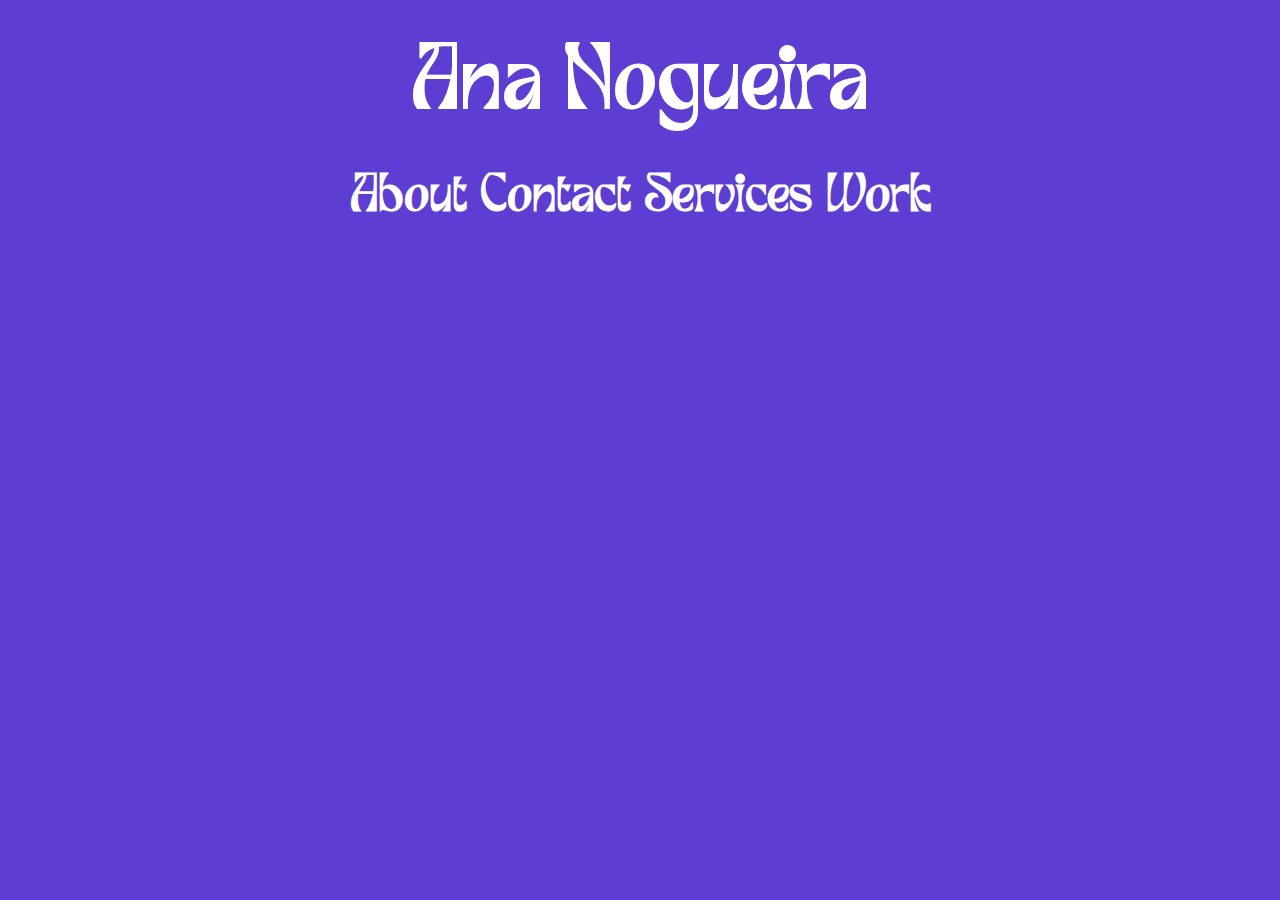
<file: index.html>
<!DOCTYPE html>
<html lang="en">
<!--Ana Nogueira
nº de estudante:210439
Exercício de Avaliação: Portfolio
Ano letivo 2023/2024
3ºano - 2º semestre
Laboratório de Projeto II
Licenciatura Design Gráfico e Multimédia
Escola Superior de Artes e Design | Politécnico de Leiria
Prof. Marco Heleno
31/05/2024-->  

 <!--Nome da página--> 
<head>
  <meta charset="UTF-8">
  <meta name="viewport" content="width=device-width, initial-scale=1.0">
  <title>Ana's Portfolio</title>
  <link href="styles.css" type="text/css" rel="stylesheet" />
</head>
  

<body>

<!--cabeçalho da página-->
    <header>
      <h1><a href="index.html" target="_self">Ana Nogueira</a><h1>
    </header>

    <!--cabeçalho e navegador da página-->
    <nav>
      <h3><a href="about.html" target="_self">About</a>
        <a href="contact.html" target="_self">Contact</a>
        <a href="services.html" target="_self">Services</a>
        <a href="work.html" target="_self">Work</a></h3>
    </nav>

<!--imagem de fundo
    <BODY background="index/Iustração PM.jpg">-->
    <body style="background-color: rgb(93, 61, 210);"></body>
 
  <p></p>
</body>
</html>
</file>
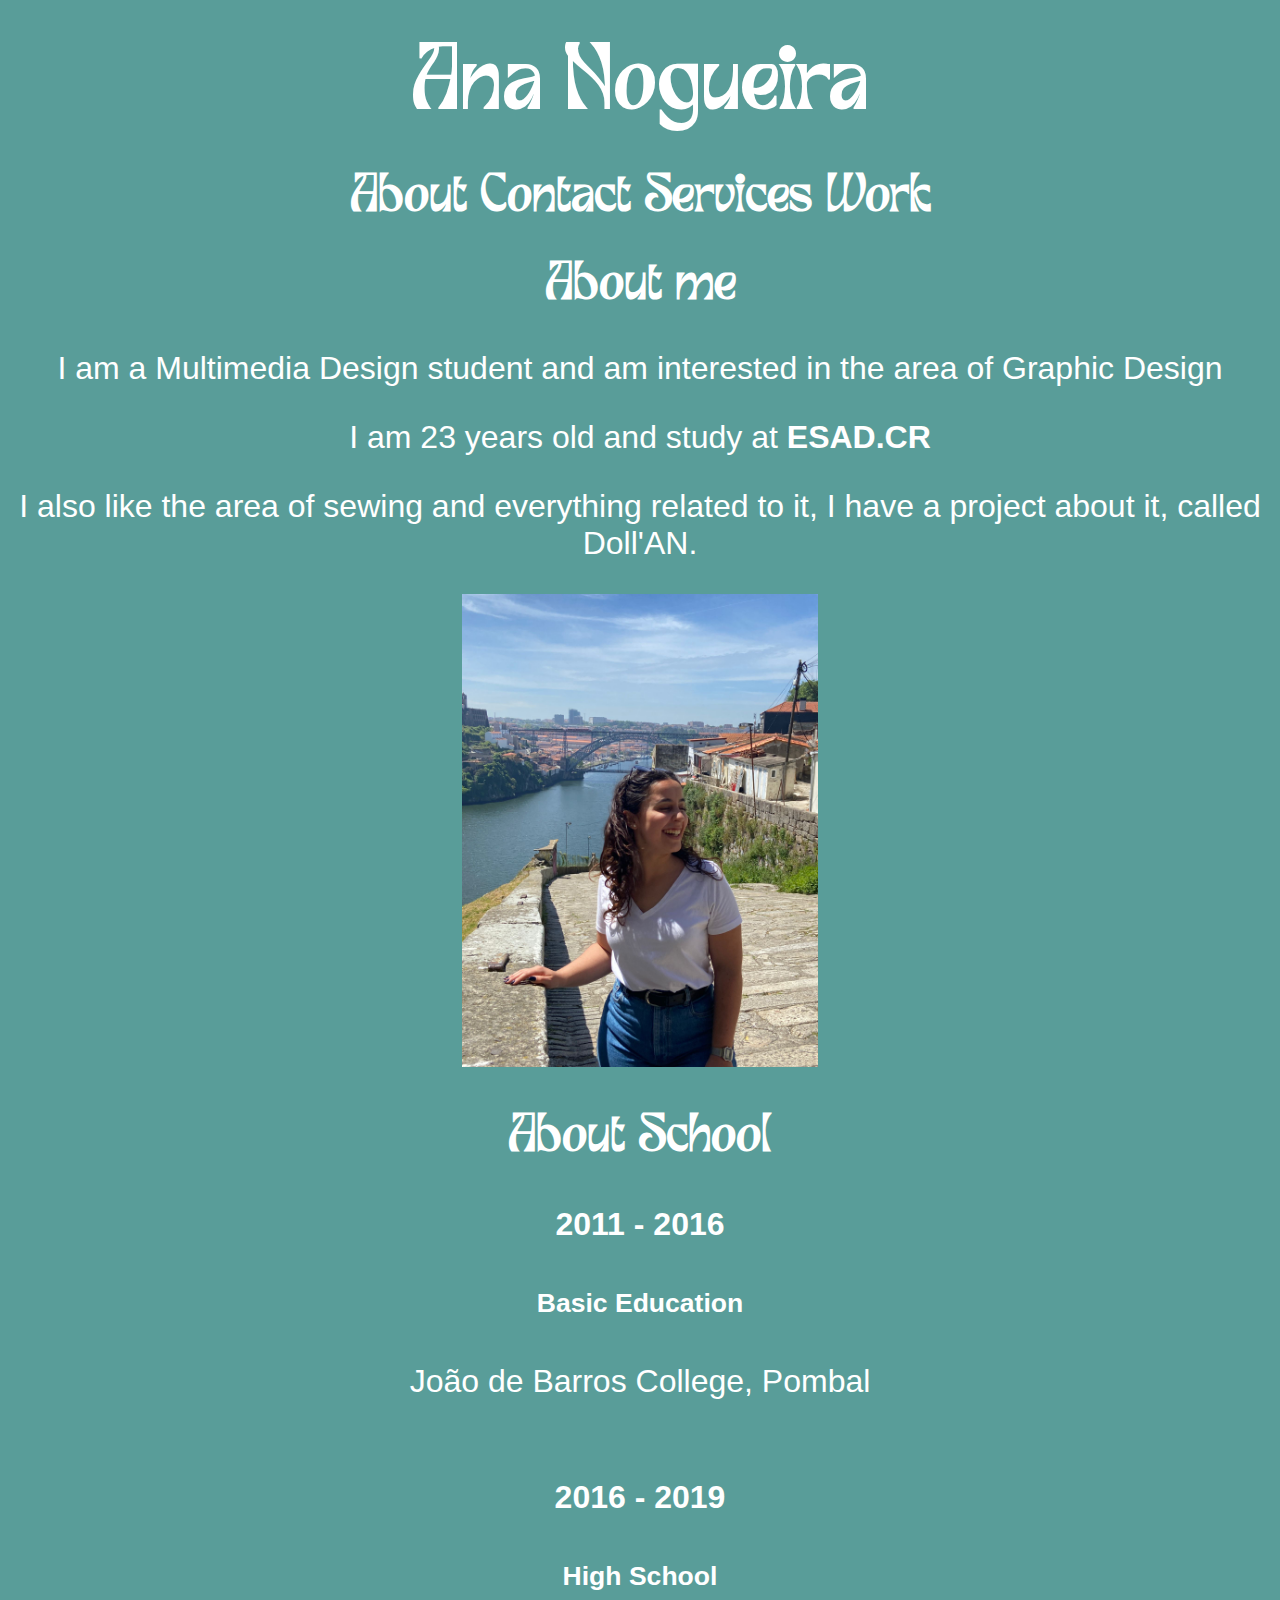
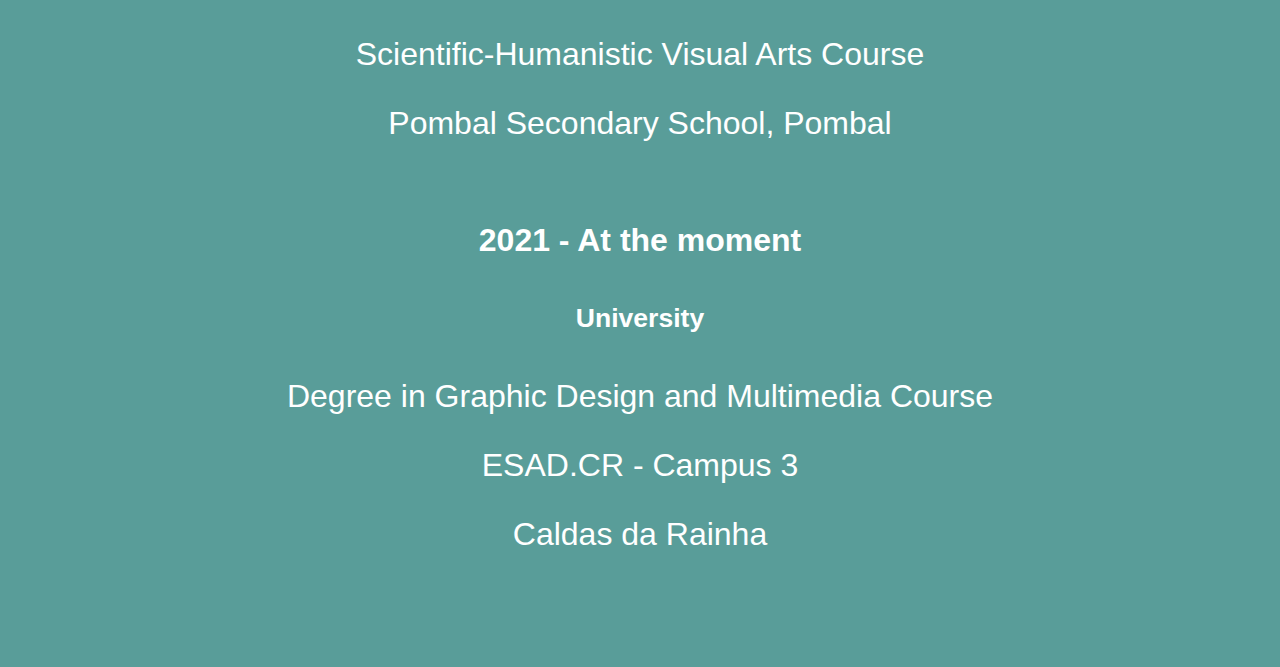
<file: about.html>
<!--Ana Nogueira
nº de estudante:210439
Exercício de Avaliação: Portfolio
Ano letivo 2023/2024
3ºano - 2º semestre
Laboratório de Projeto II
Licenciatura Design Gráfico e Multimédia
Escola Superior de Artes e Design | Politécnico de Leiria
Prof. Marco Heleno
31/05/2024-->

<!DOCTYPE html>
<html lang="en">


 <!--Nome da página--> 
<head>
  <meta charset="UTF-8">
  <meta name="viewport" content="width=device-width, initial-scale=1.0">
  <title>Portfolio</title>

  <link href="styles.css" type="text/css" rel="stylesheet" />

</head>
 <!--cabeçalho da página--> 
    <h1><a href="index.html" target="_self">Ana Nogueira</a><h1></h1>
</header>


<!--cabeçalho e navegador da página-->
  <nav>
    <h3>
    <a href="about.html" target="_self">About</a>
    <a href="contact.html" target="_self">Contact</a>
    <a href="services.html" target="_self">Services</a>
    <a href="work.html" target="_self">Work</a>
    </h3>

  </nav>

</body>
  

<!--Biografia-->
<div>
<p><h3>About me</h3>
  I am a Multimedia Design student and am interested in the area of ​​Graphic Design</p>
</p> I am 23 years old and study at <b>ESAD.CR</b></p>
<p>I also like the area of ​​sewing and everything related to it, I have a project about it, called Doll'AN.</p>

<!--Fotografia-->
  <figure>
    <img src="about/Imagem WhatsApp 2023-04-27 às 13.58.31_504f6474.jpg" style="width:30%; ">
  </figure>


  <!--Informação académica-->
<div>
  <p><h3>About School</h3>


  <p><h4>2011 - 2016</h4>
    <h5>Basic Education</h5>
    <p></p>João de Barros College, Pombal

    <br><br>

    <p><h4> 2016 - 2019</h4>
    <h5> High School</h5>
   <p>Scientific-Humanistic Visual Arts Course</p>
  </p>Pombal Secondary School, Pombal

<br><br>

    <p><h4>2021 - At the moment</h4>
      <h5>University</h5>
      Degree in Graphic Design and Multimedia Course </p>
  </p>ESAD.CR - Campus 3</p>
  </p>Caldas da Rainha 
    </p>
</div>

<br>  
<br>   

<!--cor de fundo da página-->
<body style="background-color: rgb(89, 157, 153);"></body>

  </body> 

</html>
</file>
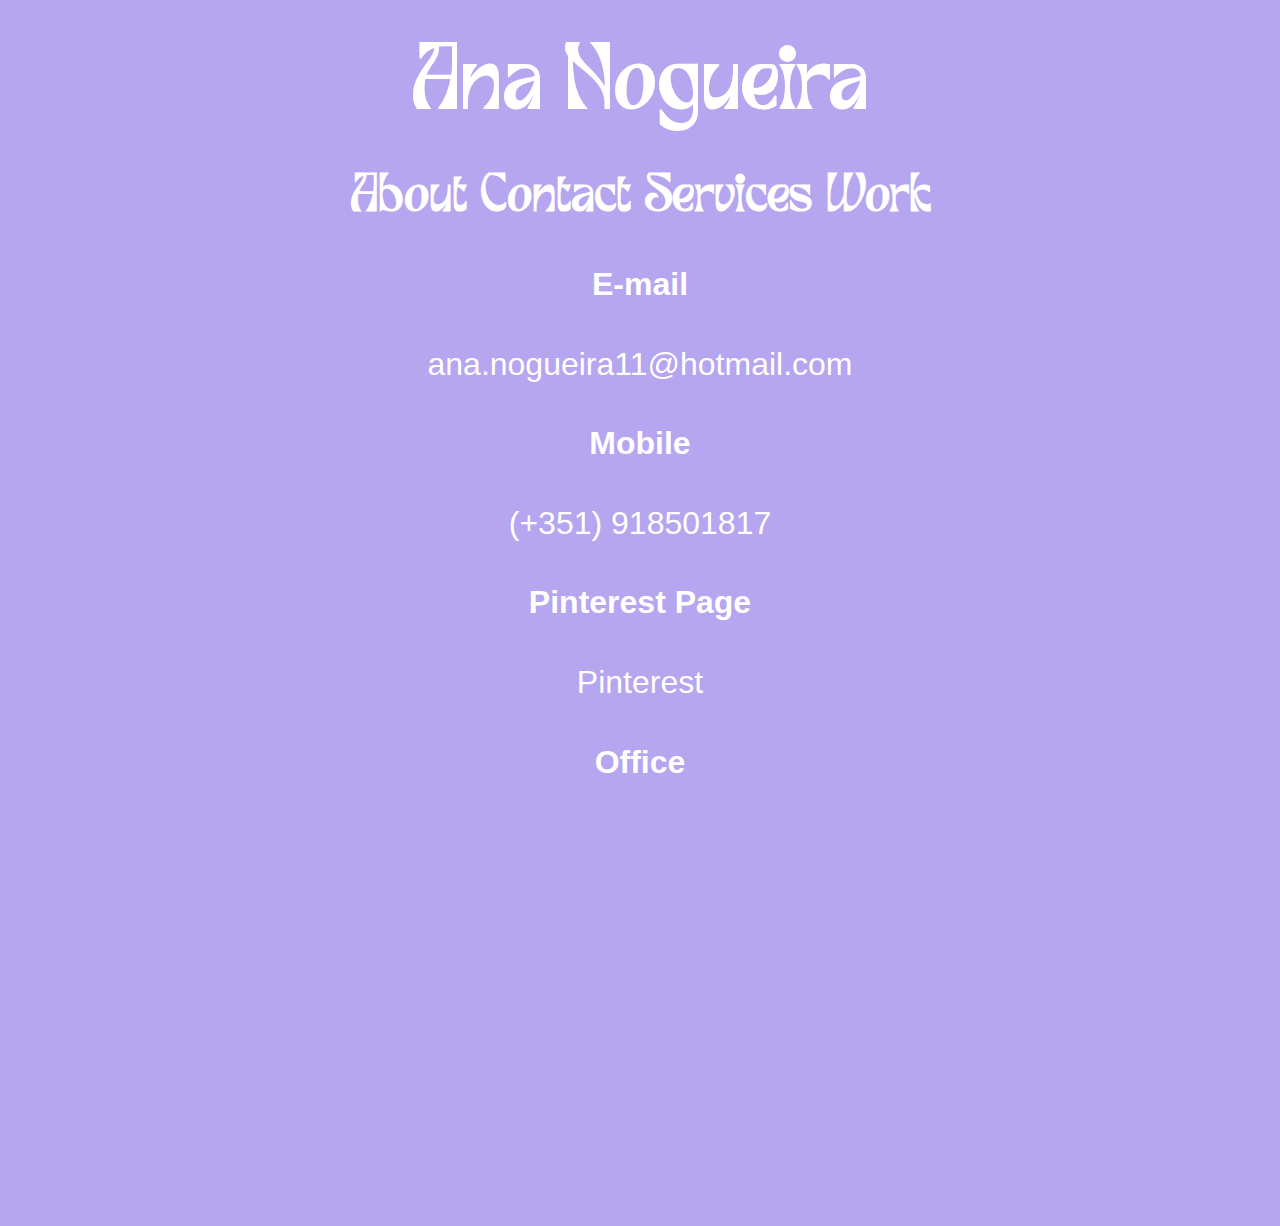
<file: contact.html>
<!DOCTYPE html>
<html lang="en">
<!--Ana Nogueira
nº de estudante:210439
Exercício de Avaliação: Portfolio
Ano letivo 2023/2024
3ºano - 2º semestre
Laboratório de Projeto II
Licenciatura Design Gráfico e Multimédia
Escola Superior de Artes e Design | Politécnico de Leiria
Prof. Marco Heleno
31/05/2024-->  

 <!--Nome da página--> 
<head>
  <link href="styles.css" type="text/css" rel="stylesheet" />
  <meta charset="UTF-8">
  <meta name="viewport" content="width=device-width, initial-scale=1.0">
  <title>Portfolio</title>
</head>

 <!--cabeçalho da página-->   
<body>
  <header>
    <h1><a href="index.html" target="_self">Ana Nogueira</a><h1>
  </header>
  
<!--cabeçalho e navegador da página-->
<nav>
  <h3><a href="about.html" target="_self">About</a>
  <a href="contact.html" target="_self">Contact</a>
  <a href="services.html" target="_self">Services</a>
  <a href="work.html" target="_self">Work</a></h3>
</nav>




</body> 
<!--navegador para redirecionar para o email pessoal-->
<h4>E-mail</h4>
<!--Use "mailto:" to link to an email-->
<!--Due to the restrictions of this particular platform, mailto does not work.-->
<a href="mailto:ana.nogueira11@hotmail.com">ana.nogueira11@hotmail.com</a>

<h4>Mobile</h4>
<p>(+351) 918501817</p>



<!--navegador para redirecionar para a página pessoal do pinterest-->
<h4>Pinterest Page</h4>
<a href="https://pin.it/6dk9Ctl9d" target="_self">Pinterest</a>

<!--mapa da localização do escritório-->
<h4>Office</h4>
<iframe src="https://www.google.com/maps/embed?pb=!1m18!1m12!1m3!1d97953.48118199935!2d-8.622620000000001!3d39.89559595!2m3!1f0!2f0!3f0!3m2!1i1024!2i768!4f13.1!3m3!1m2!1s0xd2265d469d60bd3%3A0x5ef7c4d282ba0b2e!2sPombal!5e0!3m2!1spt-PT!2spt!4v1716990067816!5m2!1spt-PT!2spt" width="350px" height="350px" style="border:0;" allowfullscreen="" loading="lazy" referrerpolicy="no-referrer-when-downgrade"></iframe>


<br>  
<br>   
  
<!--cor de fundo-->
<body style="background-color: rgba(177, 159, 238, 0.932);"></body>
</html>
</file>
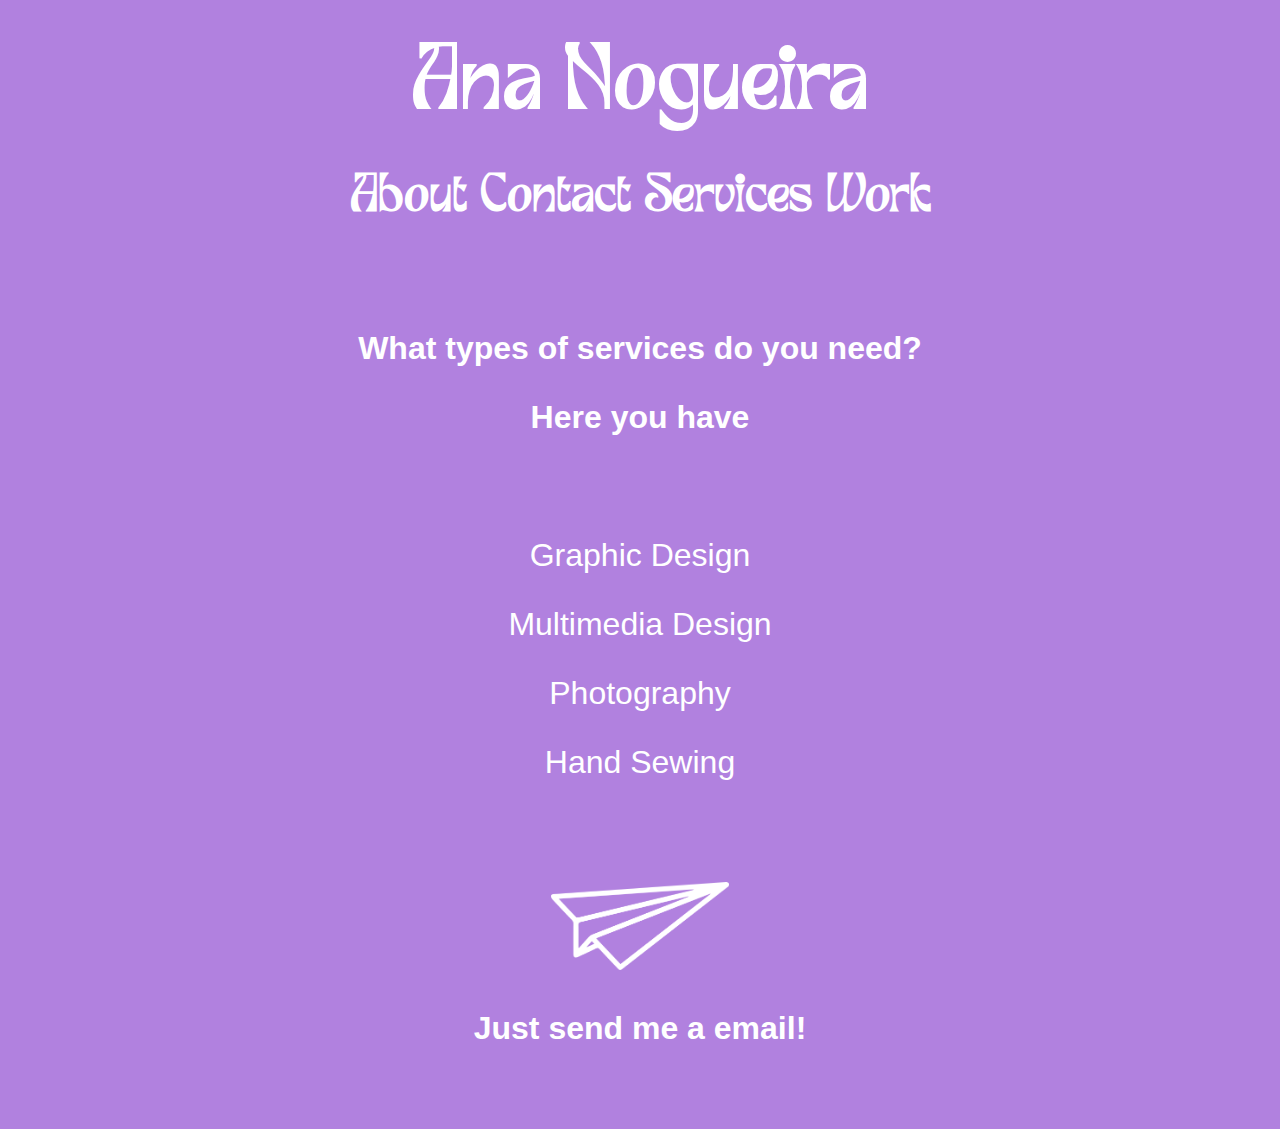
<file: services.html>
<!DOCTYPE html>
<html lang="en">
<!--Ana Nogueira
nº de estudante:210439
Exercício de Avaliação: Portfolio
Ano letivo 2023/2024
3ºano - 2º semestre
Laboratório de Projeto II
Licenciatura Design Gráfico e Multimédia
Escola Superior de Artes e Design | Politécnico de Leiria
Prof. Marco Heleno
31/05/2024-->  

 <!--Nome da página--> 
<head>
  <meta charset="UTF-8">
  <meta name="viewport" content="width=device-width, initial-scale=1.0">
  <title>Ana's Portfolio</title>
  <link href="styles.css" type="text/css" rel="stylesheet" />
</head>
  

<body>

<!--cabeçalho da página-->
    <header>
      <h1><a href="index.html" target="_self">Ana Nogueira</a><h1>
    </header>

    <!--cabeçalho e navegador da página-->
    <nav>
      <h3><a href="about.html" target="_self">About</a>
        <a href="contact.html" target="_self">Contact</a>
        <a href="services.html" target="_self">Services</a>
        <a href="work.html" target="_self">Work</a></h3>
    </nav>

<br>

<!--texto informativo acerca dos serviços-->
   <div>
<strong><p>What types of services do you need?</p> 
<p>Here you have</p></strong>
<br>

    <p>Graphic Design</p>
    <p>Multimedia Design</p>
    <p>Photography</p> 
    <p>Hand Sewing</p> 
<br>  

<!--imagem ilustrativa-->
    <figure>
      <img src="contact/avião de papel.png" style="width:15%; ">
    </figure>

<strong>Just send me a email!<strong>
  </div> 

  <br>  
  <br>   
  

<!--cor de fundo-->
    <body style="background-color: rgb(177, 129, 223);"></body>
</body>
</html>
</file>
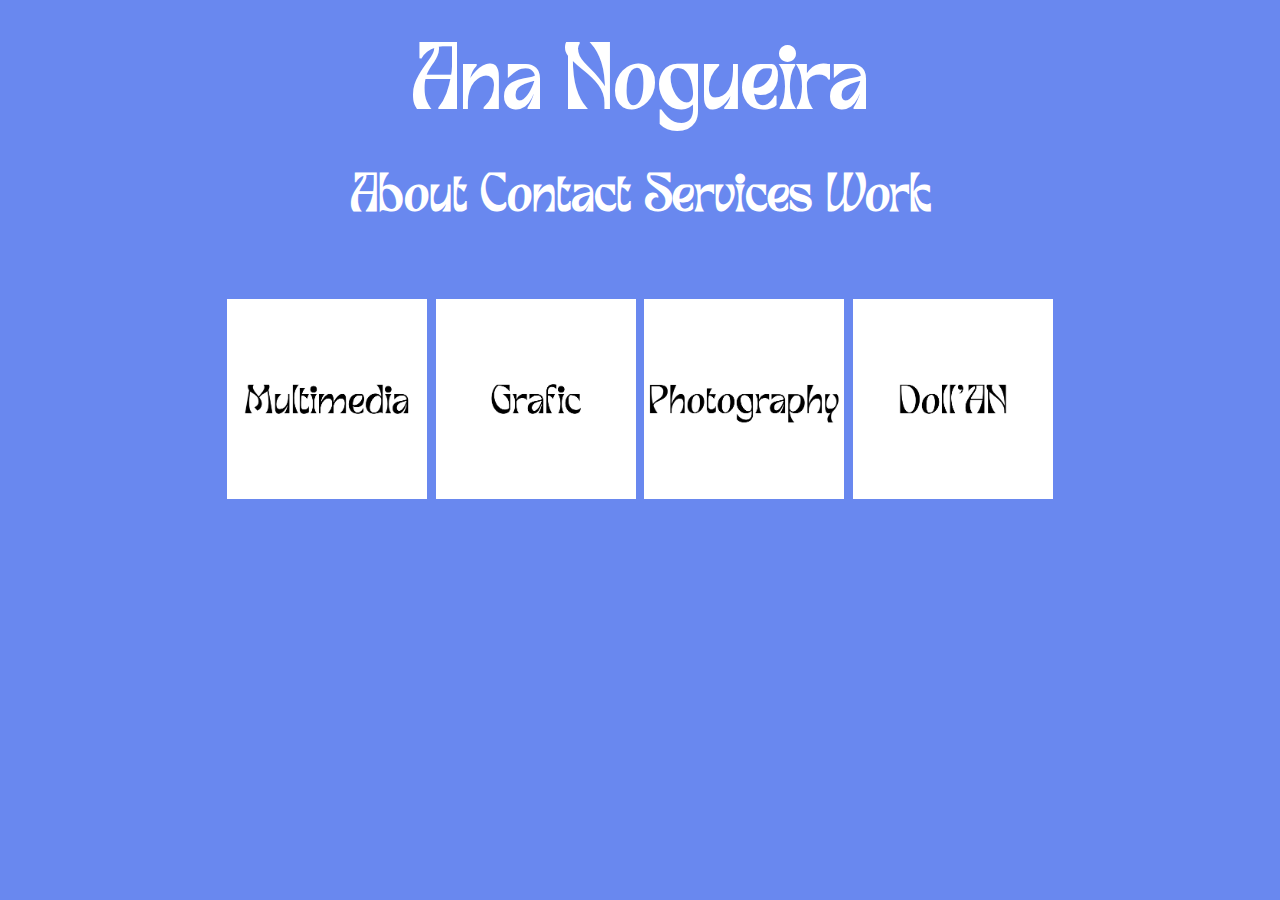
<file: work.html>
<!DOCTYPE html>
<html lang="en">
<!--Ana Nogueira
nº de estudante:210439
Exercício de Avaliação: Portfolio
Ano letivo 2023/2024
3ºano - 2º semestre
Laboratório de Projeto II
Licenciatura Design Gráfico e Multimédia
Escola Superior de Artes e Design | Politécnico de Leiria
Prof. Marco Heleno
31/05/2024-->

 <!--Nome da página--> 
<head>
  <meta charset="UTF-8">
  <meta name="viewport" content="width=device-width, initial-scale=1.0">
  <title>Ana's Portfolio</title>
  <link href="styles.css" type="text/css" rel="stylesheet" />
</head>
  
<body>

  <!--barra de navegação e acesso à página inicial-->
  <header>
    <h1><a href="index.html" target="_self">Ana Nogueira</a><h1>
  </header>

 <!--conteudo da barra de navegação inicial e respetivos nomes-->
<nav>
  <h3><a href="about.html" target="_self">About</a>
    <a href="contact.html" target="_self">Contact</a>
    <a href="services.html" target="_self">Services</a>
    <a href="work.html" target="_self">Work</a></h3>
</nav>


<!--conteudo da barra de navegação e respetivos nomes-->
<div class="box">
  <h3><a href="projects/multimedia.html"><img src="work/worksss_Prancheta 1.jpg" style="width:100%; "></a>
</div>

<div class="box"><h3><a href="projects/grafic.html" ><img src="work/worksss-02.jpg" style="width:100%; "></a>
</div>

<div class="box">
  <h3><a href="projects/fotography.html" ><img src="work/worksss-03.jpg" style="width:100%; "></a>
</div>

<div class="box">
   <h3><a href="projects/doll'an.html" ><img src="work/worksss-04.jpg" style="width:100%; "></a>
</div>

<style>
  div.box {
    width: 200px;
    display: inline-block;
    
  }
  </style>

<br>  
<br>   
  
<!--cor de fundo-->
  <body style="background-color: rgb(105, 136, 239);"></body>

</body>
  
</html>
</file>
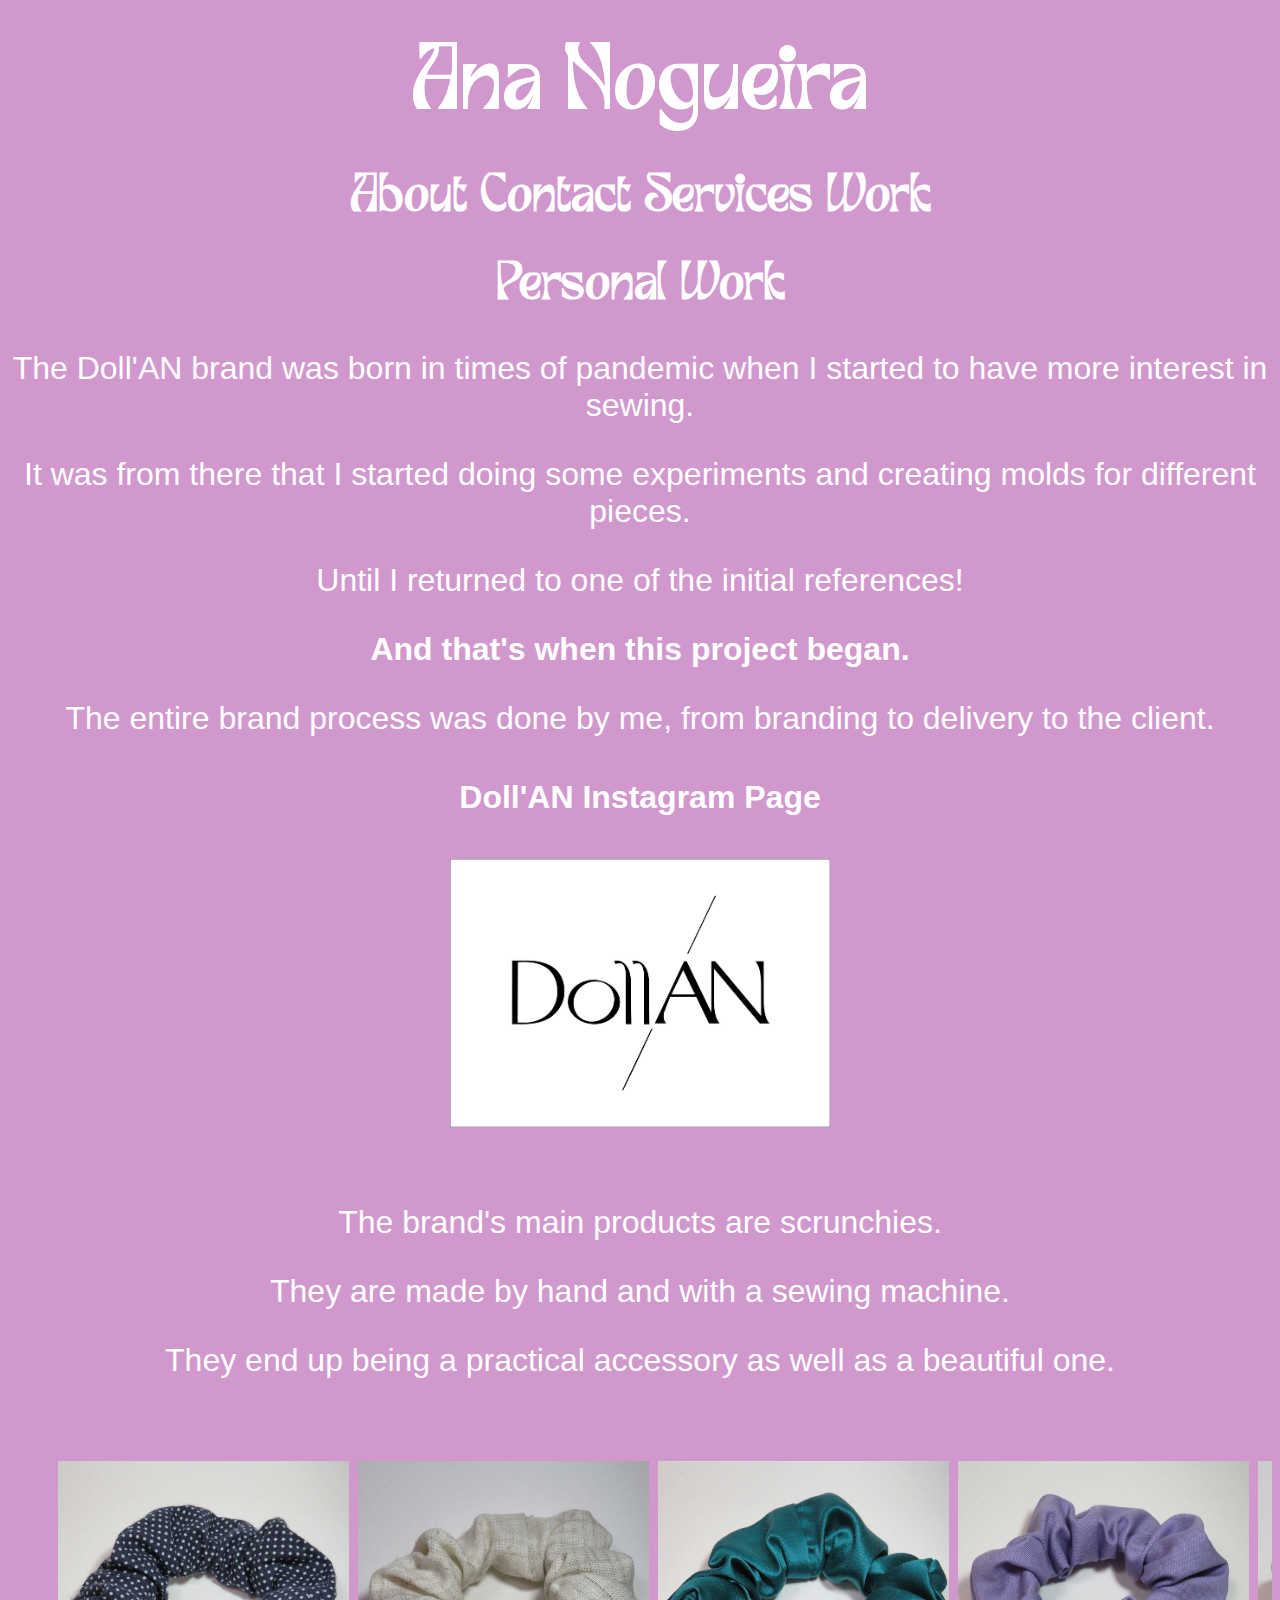
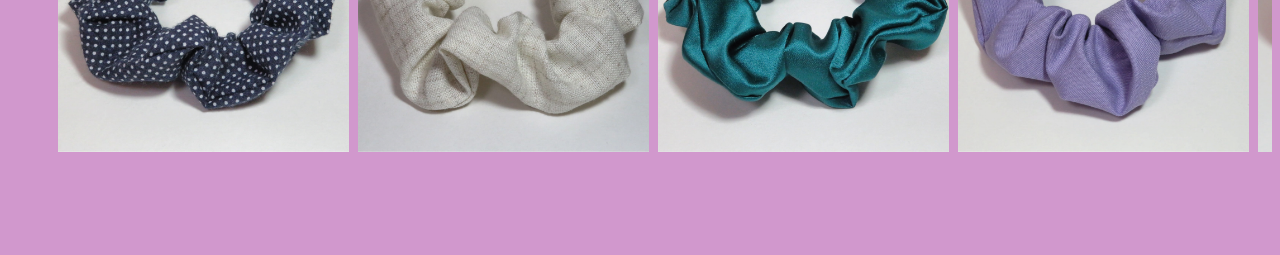
<file: projects/doll'an.html>
<!--Ana Nogueira
nº de estudante:210439
Exercício de Avaliação: Portfolio
Ano letivo 2023/2024
3ºano - 2º semestre
Laboratório de Projeto II
Licenciatura Design Gráfico e Multimédia
Escola Superior de Artes e Design | Politécnico de Leiria
Prof. Marco Heleno
31/05/2024-->  

<!DOCTYPE html>
<html lang="en">


 <!--Nome da página--> 
<head>
  <link href="../styles.css" type="text/css" rel="stylesheet" />
  <meta charset="UTF-8">
  <meta name="viewport" content="width=device-width, initial-scale=1.0">
  <title>Portfolio</title>

</head>
  
<!--cabeçalho da página-->
<body>
  <header>
    <h1><a href="index.html" target="_self">Ana Nogueira</a><h1></h1>
</header>

<!--cabeçalho e navegador da página-->
<nav>
  <h3><a href="../about.html" target="_self">About</a>
    <a href="../contact.html" target="_self">Contact</a>
    <a href="services.html" target="_self">Services</a>
    <a href="../work.html" target="_self">Work</a></h3>
</nav>


<h3><p>Personal Work</p></h3>

<p>The Doll'AN brand was born in times of pandemic when I started to have more interest in sewing.</p>
<p>It was from there that I started doing some experiments and creating molds for different pieces.</p> 
<p>Until I returned to one of the initial references!</p>
<strong><p>And that's when this project began.</p></strong>
<p>The entire brand process was done by me, from branding to delivery to the client.</p>

<!--imagem da marca e acesso à pagina do instagram, legenda na própria imagem-->
    <h4>Doll'AN Instagram Page</h4>
    <!--Use "mailto:" to link to an email-->
    <!--Due to the restrictions of this particular platform, mailto does not work.-->
    <a href="https://www.instagram.com/doll_an_?igsh=MXM0N3kzNnpnOHFwdg=="><img src="images/logo preto-08.jpg"style="width:30%; " title="Doll'AN Instagram Page"/></a>
    
    <br>
    <br>

<p> The brand's main products are scrunchies.</p>
<p>They are made by hand and with a sewing machine.</p>
<p>They end up being a practical accessory as well as a beautiful one.</p>

    <!--Carrocel de imagens dos trabalhos da Doll'AN-->

    <div class="scroll-container">
      <img src="doll'an/scrunchies-05.jpg" style="width:25%; "/>
      <img src="doll'an/scrunchies-06.jpg" style="width:25%; "/>
      <img src="doll'an/scrunchies-07.jpg" style="width:25%; "/>
      <img src="doll'an/scrunchies-08.jpg" style="width:25%; "/>
      <img src="doll'an/scrunchies-09.jpg" style="width:25%; "/>
      <img src="doll'an/scrunchies-10.jpg" style="width:25%; "/>
      <img src="doll'an/scrunchies-11.jpg" style="width:25%; "/>
      <img src="doll'an/scrunchies-12.jpg" style="width:25%; "/>
      <img src="doll'an/scrunchies-13.jpg" style="width:25%; "/>
      <img src="doll'an/scrunchies-14.jpg" style="width:25%; "/>
      <img src="doll'an/scrunchies-15.jpg" style="width:25%; "/>
      <img src="doll'an/scrunchies-16.jpg" style="width:25%; "/>
      <img src="doll'an/scrunchies-17.jpg" style="width:25%; "/>
      <img src="doll'an/scrunchies-18.jpg" style="width:25%; "/>
      <img src="doll'an/scrunchies-19.jpg" style="width:25%; "/>
      <img src="doll'an/scrunchies-20.jpg" style="width:25%; "/>
      <img src="doll'an/scrunchies-21.jpg" style="width:25%; "/>
      <img src="doll'an/scrunchies-22.jpg" style="width:25%; "/>

    
<br>  
<br>   
       
      

</body>

<!--imagem de fundo-->
<body style="background-color: rgb(209, 152, 205);"></body>


</html>
</file>
<file: styles.css>
@font-face 
{
  /*fonte para os títulos*/
  font-family: "TAN-PARADISO";
  src:
    url("font/TAN-PARADISO.ttf") format("woff2"),
    url("font/TAN-PARADISO.ttf") format("woff");
    @import url('https://fonts.googleapis.com/css2?family=Montserrat:ital,wght@0,100..900;1,100..900&display=swap');
}
  
  /*fonte para a base do site*/
  body 
  {
    background-color: rgb(209, 221, 234);
      font-family: "Montserrat", sans-serif;
      font-optical-sizing: auto;
      font-weight: 450;
      font-style: normal;
      font-size: 20px;
      text-align: center;
      color: rgb(255, 255, 255);

      

    /*cor de fundo do site, fonte escolhida para os textos, tamanhos e alinhamento*/
    }

      
/*fonte para estes tamanhos de letra*/
 h1
  {
font-family: "TAN-PARADISO", Courier, monospace;
}

h2
{
font-family: "TAN-PARADISO", Courier, monospace;
}

h3
{
font-family: "TAN-PARADISO", Courier, monospace;
}



div.scroll-container {
  background-color: #33333300;
  overflow: auto;
  white-space: nowrap;
  padding: 50px;
}

div.scroll-container img {
  padding: 0px;
}




/*cores e sublinhado dos títulos da barra de navegação e do header*/
    a:link 
{
  color: rgb(255, 255, 255);
  text-decoration: none;
}

a:hover 
{
  color: rgb(255, 255, 255);
  text-decoration: underline;
}

a:active 
{
  color: rgb(255, 255, 255);
  text-decoration: underline;
}

a:visited 
{
  color: rgb(255, 255, 255);
  text-decoration: none;
}

/*tamanho do vídeo*/
div>video
{
  width: 25%;
  height: 25%;
  padding-bottom: 2px;
}

/*tamanho da imagem*/
img 
{
  width: 100%;
}
/*tamanho do video*/
video 
{
  width: 100%;
}



/* Small devices (portrait tablets and large phones, 600px and up) */
@media only screen and (min-width: 200px) 
{
  body 
  {
    /*background-color: red;*/
    font-size: small;
  }
}


/* Medium devices (landscape tablets, 768px and up) */
@media only screen and (min-width: 768px) 
{
  body 
  {
    /*background-color: green;*/
    font-size: larger;
  }
}


/* Large devices (laptops/desktops, 992px and up) */
@media only screen and (min-width: 992px) 
{
  body 
  {
    /*background-color: blue;*/
    font-size: xx-large;
  }
}


/* Extra large devices (large laptops and desktops, 1200px and up) */
@media only screen and (min-width: 1200px) 
{
  body 
  {
    /*background-color: white;*/
    font-size: xx-large;
  }
}
</file>
